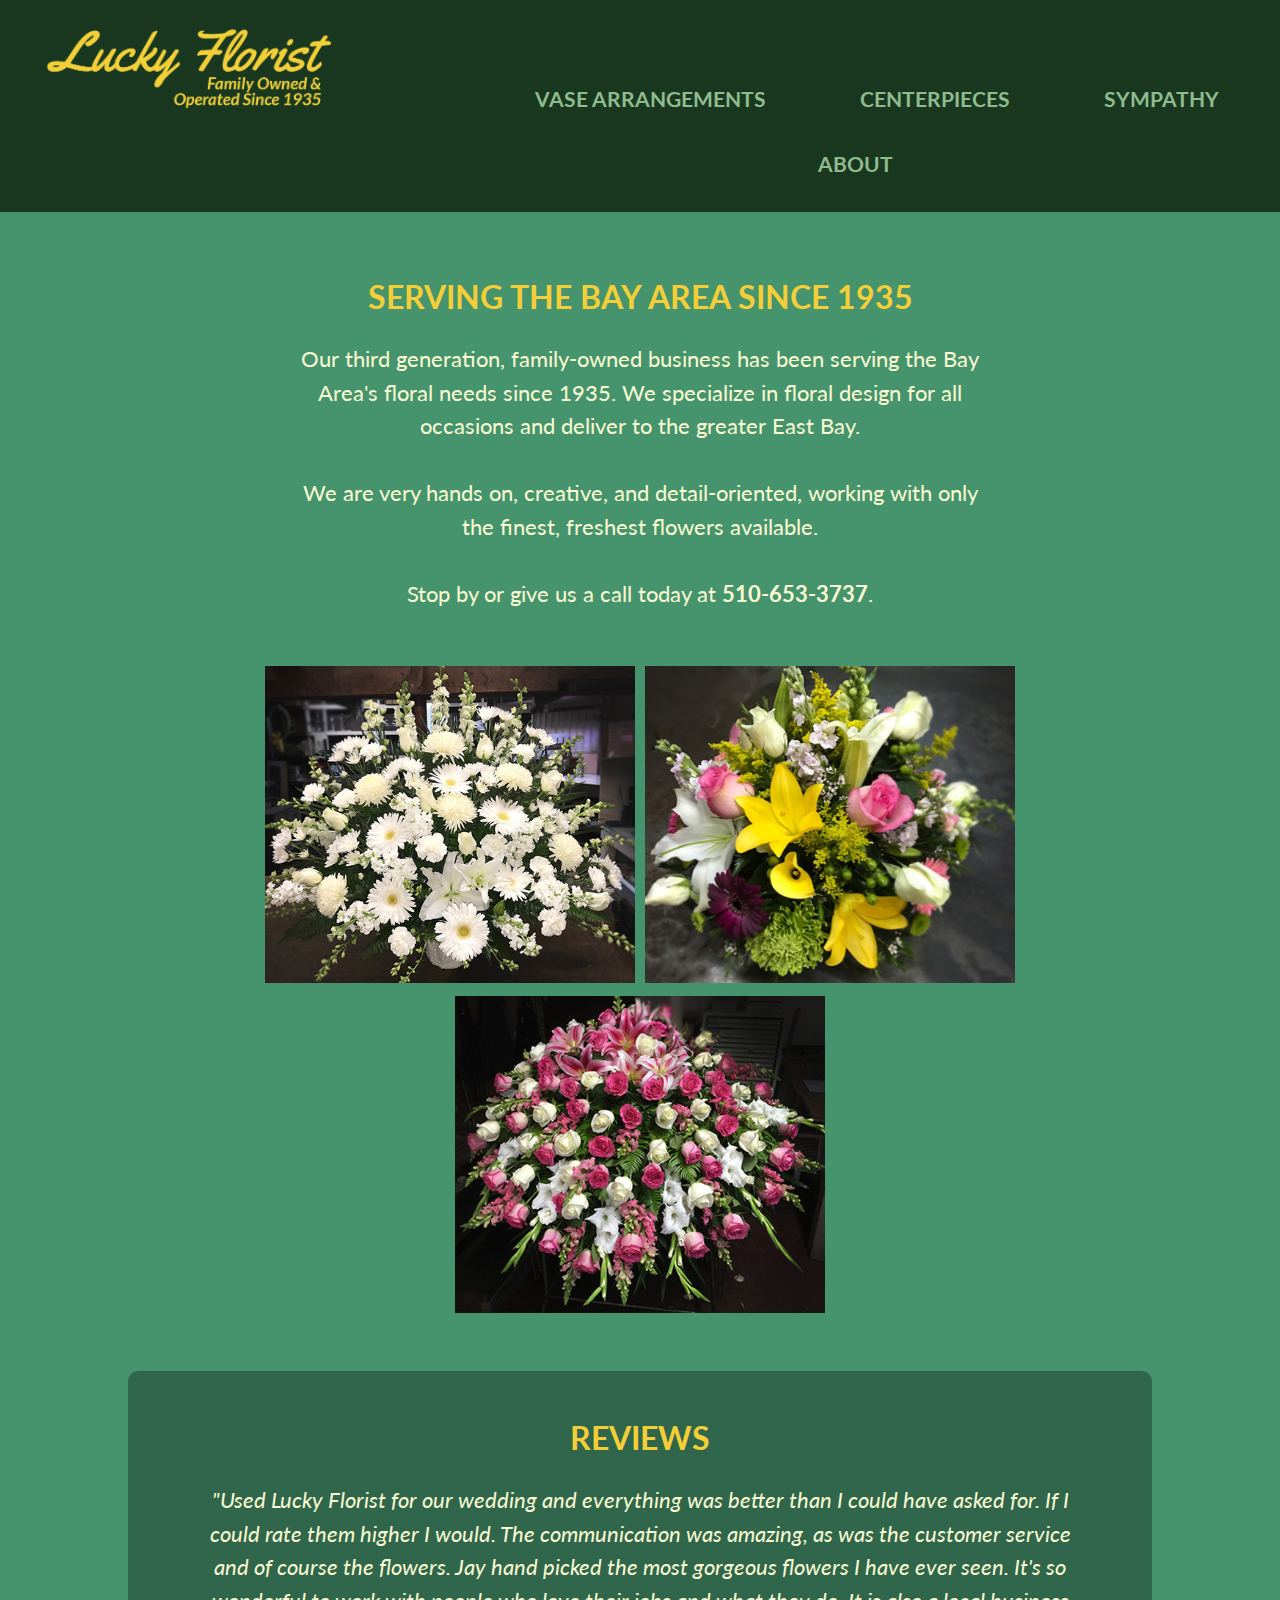
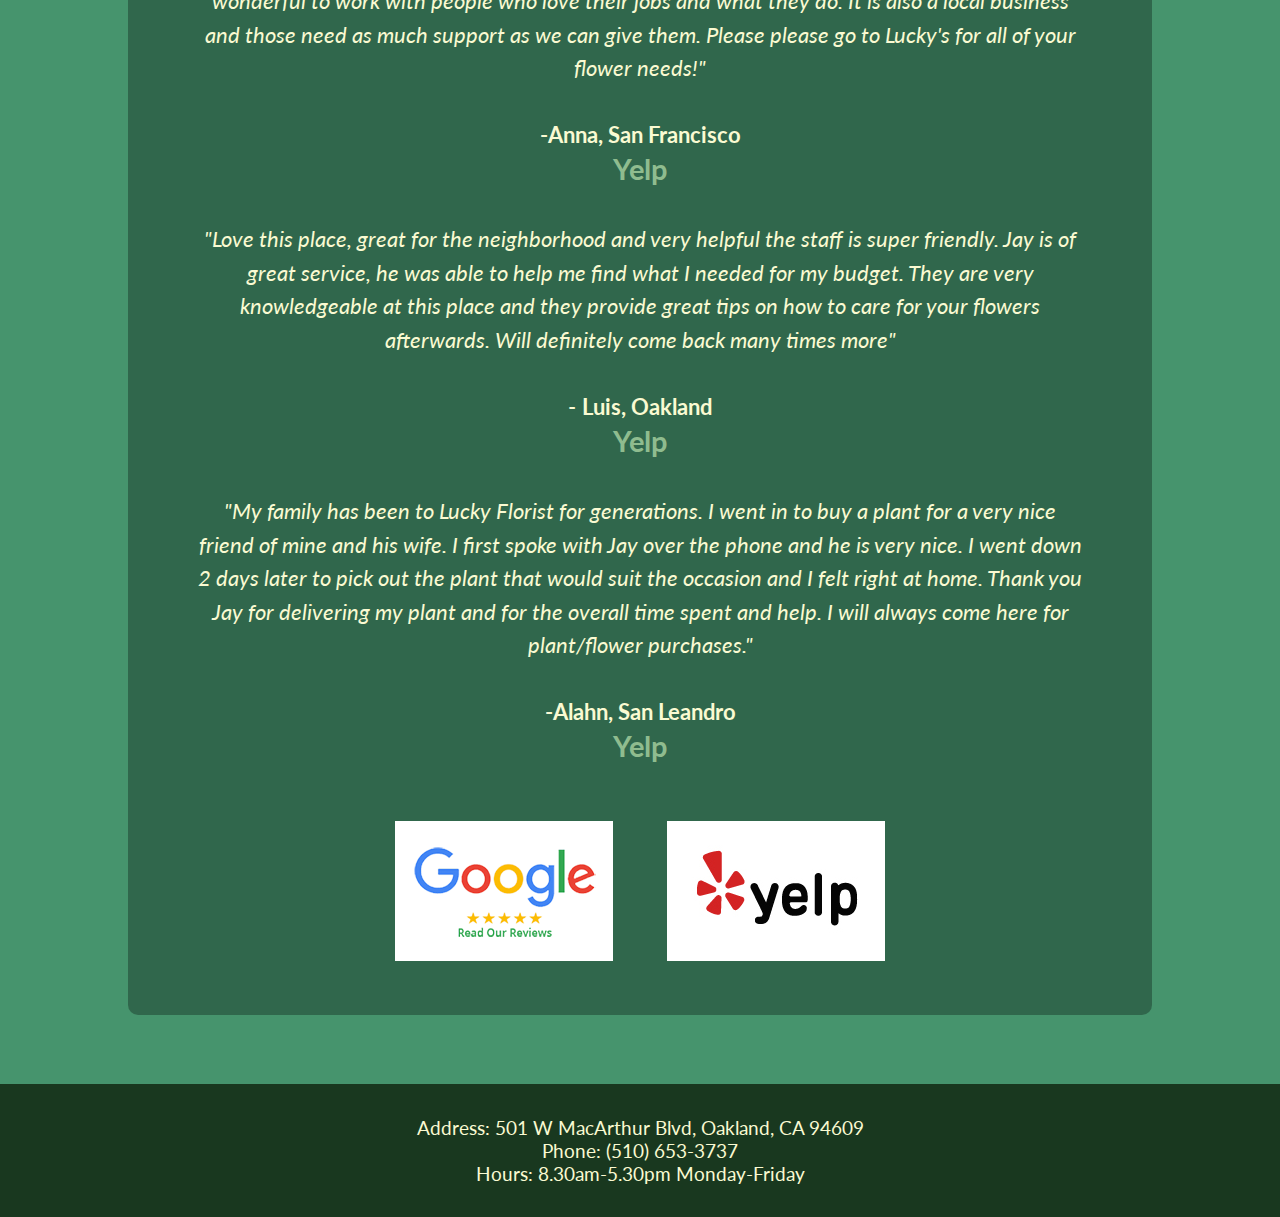
<file: Lucky_Florsit_Website_Test/index.html>
<!DOCTYPE html>

<html lang="en">
<head>
  <title>Lucky Florist Home</title>
    <meta charset="UTF-8">
    <meta name="viewport" content="width=device-width, initial-scale=1.0">
     <link href="./assets/styles.css" rel="stylesheet"/>
     <link href="https://fonts.googleapis.com/css?family=Yellowtail&display=swap" rel="stylesheet">
     <link href="https://fonts.googleapis.com/css?family=Lato:300,300i,400,400i,700,700i,900,900i&display=swap" rel="stylesheet">
     <script>
        function myFunction() {
        var x = document.getElementById("responsiveNav");
        if (x.className === "mainNav") {
            x.className += " responsive";
            console.log('turn menu on')
        } else {
            x.className = "mainNav";
            console.log('turn menu off')
        }
        var y = document.getElementByClassName("header");
        if (y.className === "header") {
        y.className += " responsive_header";
        }
        else {
        y.className = "header";
        }
        }
    </script>
</head>
<!-- <link href=insert font here>-->

<body>
   
    
<!--    Navigation Bar-->
    
    <div class="header">
        <div class="logo"><a href="index.html"><img class="logo_image" src="assets/images/logolarge.png"></a></div>
        <nav class="mainNav" id="responsiveNav">
        <ul>
           <li><a href="javascript:void(0);" style="font-size:8.5vw;" class="icon" onclick="myFunction()">&#9776;</a>
            </li>
            <li><a href="1_vase.html">Vase Arrangements</a>
            </li>
            <li><a href="2_centerpieces.html">Centerpieces</a>
            </li>
            <li><a href="3_sympathy.html">Sympathy</a>
            </li>
            <li><a href="about.html">About</a>
            </li>
            </ul>
        </nav>
    </div>
  
  <br><br>
  
<!--Content-->   
   <div id="viewport">
    
    <div class="serving_container"> 
       

        <h2>Serving the Bay Area since 1935</h2>

        <p class="home_text">Our third generation, family-owned business has been serving the Bay Area's floral needs since 1935. We specialize in floral design for all occasions and deliver to the greater&nbsp;East&nbsp;Bay. <br><br>We are very hands on, creative, and detail-oriented, working with only the finest,&nbsp;freshest&nbsp;flowers&nbsp;available. <br><br>Stop by or give us a call today at <b>510-653-3737</b>.
        </p>

    
    <div class="flex_container_home">
    
        <div class="flex_item_home"> 
       <img class="home_image" src="assets/images/home01.jpg">
        </div>
        <div class="flex_item_home"> 
       <img class="home_image" src="assets/images/home02.jpg">
        </div>
        <div class="flex_item_home"> 
       <img class="home_image" src="assets/images/home03.jpg">
        </div>
    </div>
    
    </div>
    

    <div class="reviews_container">
    <h2>Reviews</h2>
    
    <p class="reviews">
        <i>"Used Lucky Florist for our wedding and everything was better than I could have asked for. If I could rate them higher I would. The communication was amazing, as was the customer service and of course the flowers. Jay hand picked the most gorgeous flowers I have ever seen. It's so wonderful to work with people who love their jobs and what they do. It is also a local business and those need as much support as we can give them. Please please go to Lucky's for all of your flower needs!"</i><br><br> <b>-Anna, San Francisco</b><br>  <a class="yelp" href="https://www.yelp.com/biz/lucky-florists-oakland">Yelp</a>  
        <br><br>
        <i>"Love this place, great for the neighborhood and very helpful the staff is super friendly. Jay is of great service, he was able to help me find what I needed for my budget. They are very knowledgeable at this place and they provide great tips on how to care for your flowers afterwards. Will definitely come back many times more"<br><br></i> - <b>Luis, Oakland</b><br>  <a class="yelp" href="https://www.yelp.com/biz/lucky-florists-oakland">Yelp</a>   
        <br><br>
        <i>"My family has been to Lucky Florist for generations. I went in to buy a plant for a very nice friend of mine and his wife. I first spoke with Jay over the phone and he is very nice. I went down 2 days later to pick out the plant that would suit the occasion and I felt right at home. Thank you Jay for delivering my plant and for the overall time spent and help. I will always come here for plant/flower purchases."</i><br><br> <b>-Alahn, San Leandro</b><br> <a class="yelp" href="https://www.yelp.com/biz/lucky-florists-oakland">Yelp</a>  
    </p>
    
    <div class="flex_container_icons">
    <div class="flex_icons"><a href=https://www.google.com/search?q=google+reviews+lucky+florist&rlz=1C5CHFA_enUS863US863&oq=google+reviews+lucky+florist&aqs=chrome..69i57j69i64.4979j0j7&sourceid=chrome&ie=UTF-8#lrd=0x80857e077f201187:0xc8a9b7ec48f1035d,1,,,><img src="assets/images/icon_google.png"></a></div> 
    <div class="flex_icons"><a href=https://www.yelp.com/biz/lucky-florists-oakland><img src="assets/images/icon_yelp.jpg"></a></div> 
    </div>
    </div>
  
    </div>

    <br><br>  <br><br>
    <br><br>  <br><br>

<!--Footer-->
 
    <div class="footer">
    Address: 501 W MacArthur Blvd, Oakland, CA 94609 <br> Phone: (510) 653-3737<br>
    Hours: 8.30am-5.30pm Monday-Friday
    </div>

</body>
</html>
</file>
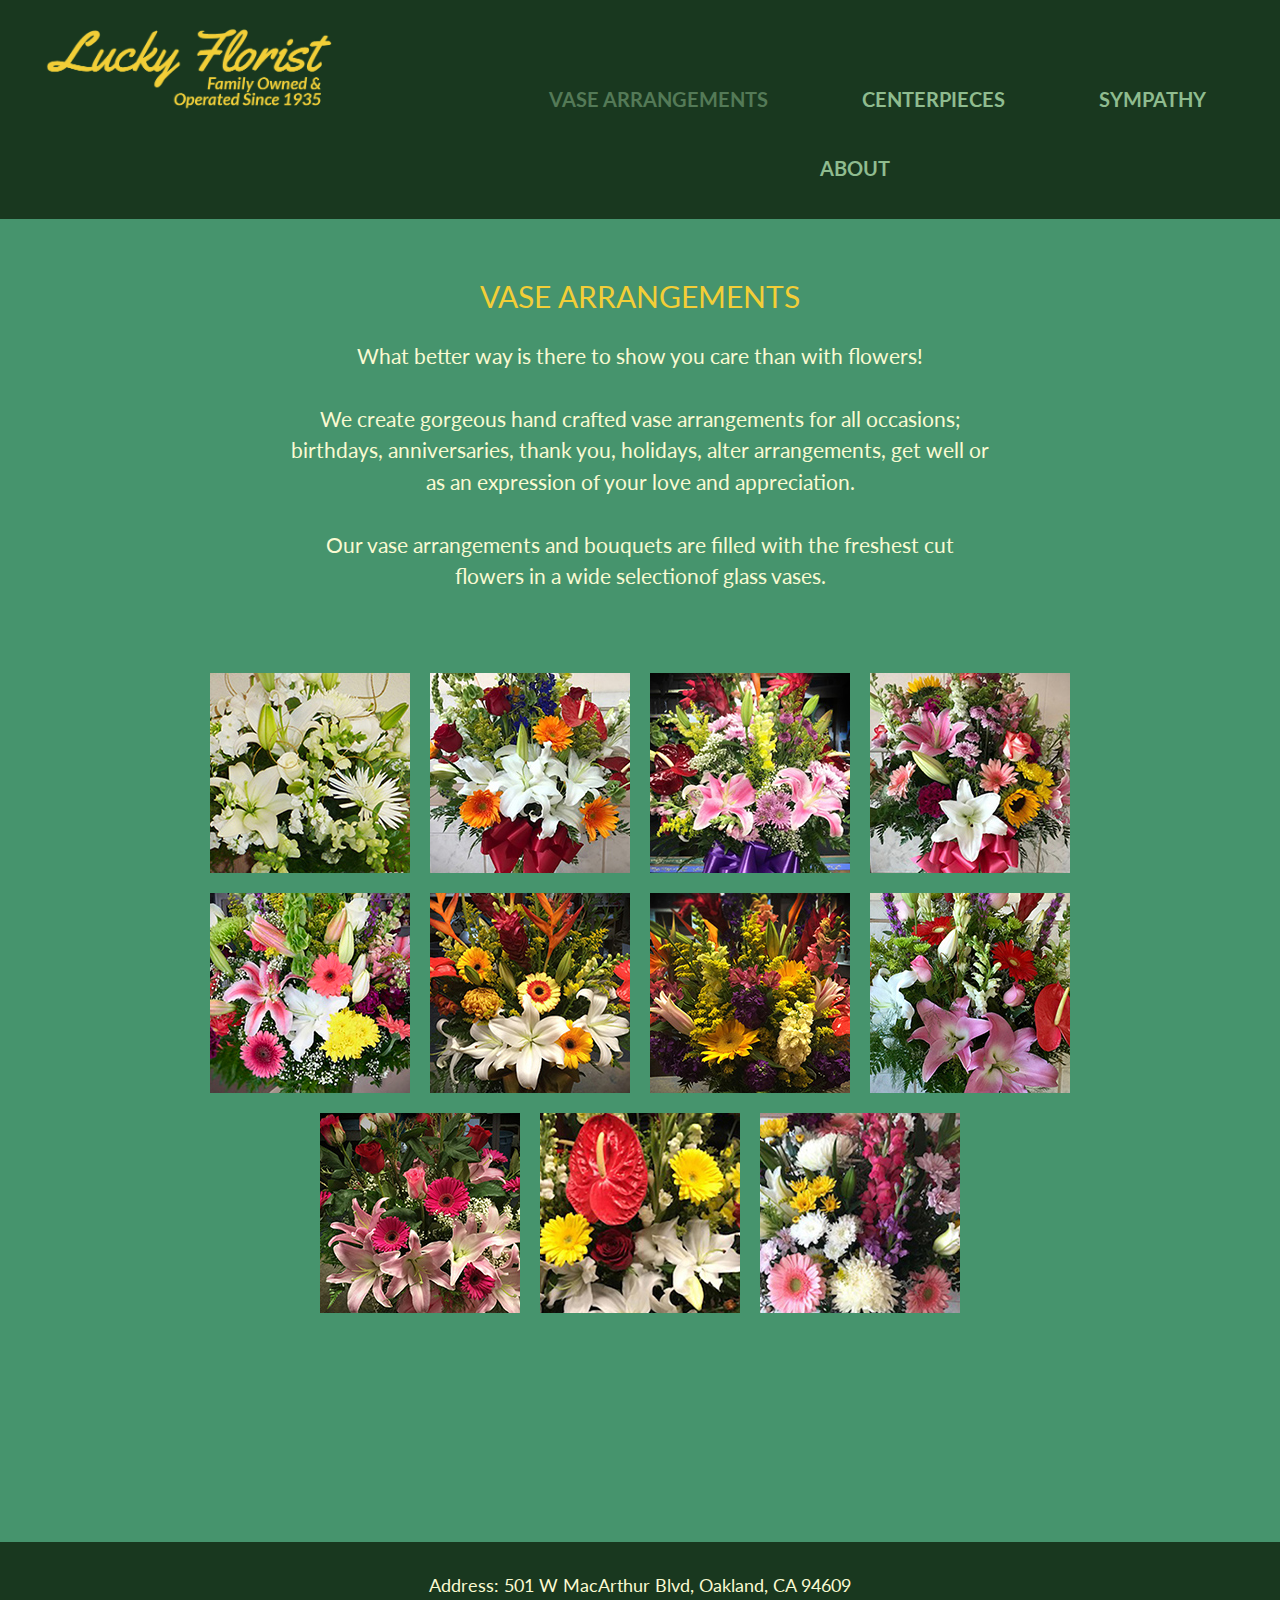
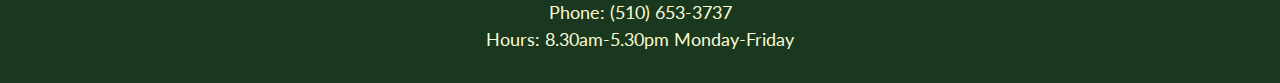
<file: Lucky_Florsit_Website_Test/1_vase.html>
<!DOCTYPE html>
<html lang="en">
<head>
    <title>Lucky Florist Vase Arrangements</title>
    <meta charset="UTF-8">
    <meta name="viewport" content="width=device-width, initial-scale=1.0">
    <link rel="stylesheet" href="./assets/w3.css">
     <link href="./assets/styles.css" rel="stylesheet"/>
       <link href="./assets/lightbox.min.css" rel="stylesheet"/>
     <link href="https://fonts.googleapis.com/css?family=Yellowtail&display=swap" rel="stylesheet">
     <link href="https://fonts.googleapis.com/css?family=Lato:300,300i,400,400i,700,700i,900,900i&display=swap" rel="stylesheet">
    <script>
        function myFunction() {
        var x = document.getElementById("responsiveNav");
        if (x.className === "mainNav") {
            x.className += " responsive";
            console.log('turn menu on')
        } else {
            x.className = "mainNav";
            console.log('turn menu off')
        }
        var y = document.getElementByClassName("header");
        if (y.className === "header") {
        y.className += " responsive_header";
        }
        else {
        y.className = "header";
        }
        }
    </script>
</head>
<!-- <link href=insert font here>-->

<body>
   
    
<!--    Navigation Bar-->
    
    <div class="header">
        <div class="logo"><a href="index.html"><img class="logo_image" src="assets/images/logolarge.png"></a></div>
        <nav class="mainNav" id="responsiveNav">
        <ul>
           <li><a href="javascript:void(0);" style="font-size:8.5vw;" class="icon" onclick="myFunction()">&#9776;</a>
            </li>
            <li><a class="active" href="1_vase.html">Vase Arrangements</a>
            </li>
            <li><a href="2_centerpieces.html">Centerpieces</a>
            </li>
            <li><a href="3_sympathy.html">Sympathy</a>
            </li>
            <li><a href="about.html">About</a>
            </li>
            </ul>
        </nav>
    </div>
  
  
  <br><br>
  
<!--Content-->
   
   <div id="viewport">
          
    <h2>Vase Arrangements</h2>
           
    <div class="gallery">
     <p> 
       What better way is there to show you care than with flowers! <br><br> We create gorgeous hand crafted vase arrangements for all occasions; birthdays, anniversaries, thank you, holidays, alter arrangements, get well or as an expression of your love and appreciation.  <br><br>Our vase arrangements and bouquets are filled with the freshest cut flowers in a wide selectionof&nbsp;glass&nbsp;vases. 
    </p>
       
    </div>
       
       
 <div class="media-images">
      <a class="media-item" href="./assets/images/vases/Vase01.jpg" data-lightbox="angusjulia" data-title="Vase Arrangement">
      <img src="./assets/images/vases/thumbnail/Vase01_thumb.jpg"/>
      </a>
       <a class="media-item" href="./assets/images/vases/Vase02.jpg" data-lightbox="angusjulia" data-title="Vase Arrangement">
      <img src="./assets/images/vases/thumbnail/Vase02_thumb.jpg"/>
      </a>
       <a class="media-item" href="./assets/images/vases/Vase03.jpg" data-lightbox="angusjulia" data-title="Vase Arrangement">
      <img src="./assets/images/vases/thumbnail/Vase03_thumb.jpg"/>
      </a>
       <a class="media-item" href="./assets/images/vases/Vase04.jpg" data-lightbox="angusjulia" data-title="Vase Arrangement">
      <img src="./assets/images/vases/thumbnail/Vase04_thumb.jpg"/>
      </a>
       <a class="media-item" href="./assets/images/vases/Vase05.jpg" data-lightbox="angusjulia" data-title="Vase Arrangement">
      <img src="./assets/images/vases/thumbnail/Vase05_thumb.jpg"/>
      </a>
       <a class="media-item" href="./assets/images/vases/Vase06.jpg" data-lightbox="angusjulia" data-title="Vase Arrangement">
      <img src="./assets/images/vases/thumbnail/Vase06_thumb.jpg"/>
      </a>
       <a class="media-item" href="./assets/images/vases/Vase07.jpg" data-lightbox="angusjulia" data-title="Vase Arrangement">
      <img src="./assets/images/vases/thumbnail/Vase07_thumb.jpg"/>
      </a>
       <a class="media-item" href="./assets/images/vases/Vase08.jpg" data-lightbox="angusjulia" data-title="Vase Arrangement">
      <img src="./assets/images/vases/thumbnail/Vase08_thumb.jpg"/>
      </a>
       <a class="media-item" href="./assets/images/vases/Vase09.jpg" data-lightbox="angusjulia" data-title="Vase Arrangement">
      <img src="./assets/images/vases/thumbnail/Vase09_thumb.jpg"/>
      </a>
       <a class="media-item" href="./assets/images/vases/Vase10.jpg" data-lightbox="angusjulia" data-title="Vase Arrangement">
      <img src="./assets/images/vases/thumbnail/Vase10_thumb.jpg"/>
      </a>
       <a class="media-item" href="./assets/images/vases/Vase11.jpg" data-lightbox="angusjulia" data-title="Vase Arrangement">
      <img src="./assets/images/vases/thumbnail/Vase11_thumb.jpg"/>
      </a>
    </div>
        
<!--
    <div class="flex_container_gallery">
     
   <div class="mySlides"> 
    <img class="myImage" src="assets/images/vases/Vase01.jpg">
    </div>
    
    <div class="mySlides"> 
    <img class="myImage" src="assets/images/vases/Vase02.jpg">
    </div>
    
    <div class="mySlides"> 
    <img class="myImage" src="assets/images/vases/Vase03.jpg">
    </div>
    
    <div class="mySlides"> 
    <img class="myImage" src="assets/images/vases/Vase04.jpg">
    </div>
    
    <div class="mySlides"> 
    <img class="myImage" src="assets/images/vases/Vase05.jpg">
    </div>
    
    <div class="mySlides"> 
    <img class="myImage" src="assets/images/vases/Vase06.jpg">
    </div>
    
    <div class="mySlides"> 
   <img class="myImage" src="assets/images/vases/Vase07.jpg">
    </div>
    
    <div class="mySlides"> 
    <img class="myImage" src="assets/images/vases/Vase08.jpg">
    </div>
    
    <div class="mySlides"> 
    <img class="myImage" src="assets/images/vases/Vase09.jpg">
    </div>
    
    <div class="mySlides"> 
    <img class="myImage" src="assets/images/vases/Vase10.jpg">
    </div>
    
    <div class="mySlides"> 
    <img class="myImage" src="assets/images/vases/Vase11.jpg">
    </div>
    
    <button class="w3-display-left arrowbutton" onclick="plusDivs(-1)">&#10094;</button>
    <button class="w3-display-right arrowbutton" onclick="plusDivs(1)">&#10095;</button>
        
    </div>
     
-->
    </div>
      
  
  <br><br>  <br><br>  <br><br>  <br><br>
  <br><br>  <br><br>  <br><br>  <br><br>

<!--Footer-->
   
    <div class="footer">
    Address: 501 W MacArthur Blvd, Oakland, CA 94609 <br> Phone: (510) 653-3737<br>
    Hours: 8.30am-5.30pm Monday-Friday
    </div>
    
    
<!--
    <script>
        
        var slideIndex = 0;
        
        showDivs(slideIndex);

        function plusDivs(n) {
            slideIndex = slideIndex + n;
            showDivs(slideIndex);
        }

        function showDivs(theIndex) {
            var x = document.getElementsByClassName("mySlides");
            
            var highestIndex = x.length - 1;
            
            if (theIndex > highestIndex){slideIndex=0;}
            if (theIndex < 0){slideIndex=highestIndex;}

            for (i = 0; i < x.length; i++) {
                x[i].style.display = "none";
            }
            if (window.screen.width <= 600) {
                x[slideIndex].style.display = "block";
            } else {
                x[slideIndex].style.display = "inline-block";
                x[slideIndex + 1].style.display = "inline-block";
                x[slideIndex + 2].style.display = "inline-block";
            }

        }


        //1. We start by declaring what image should display first. 
        //2. Next we will call a function to show the next image that is triggered by an event declared above. 
        //3. Now we need to tell the computer to hide all images except the one we want to see. 

    </script>
-->

<script src="https://code.jquery.com/jquery-3.4.1.min.js" integrity="sha256-CSXorXvZcTkaix6Yvo6HppcZGetbYMGWSFlBw8HfCJo=" crossorigin="anonymous"></script>
  <script src="./assets/javascripts/lightbox.min.js"></script>

</body>
</html>
</file>
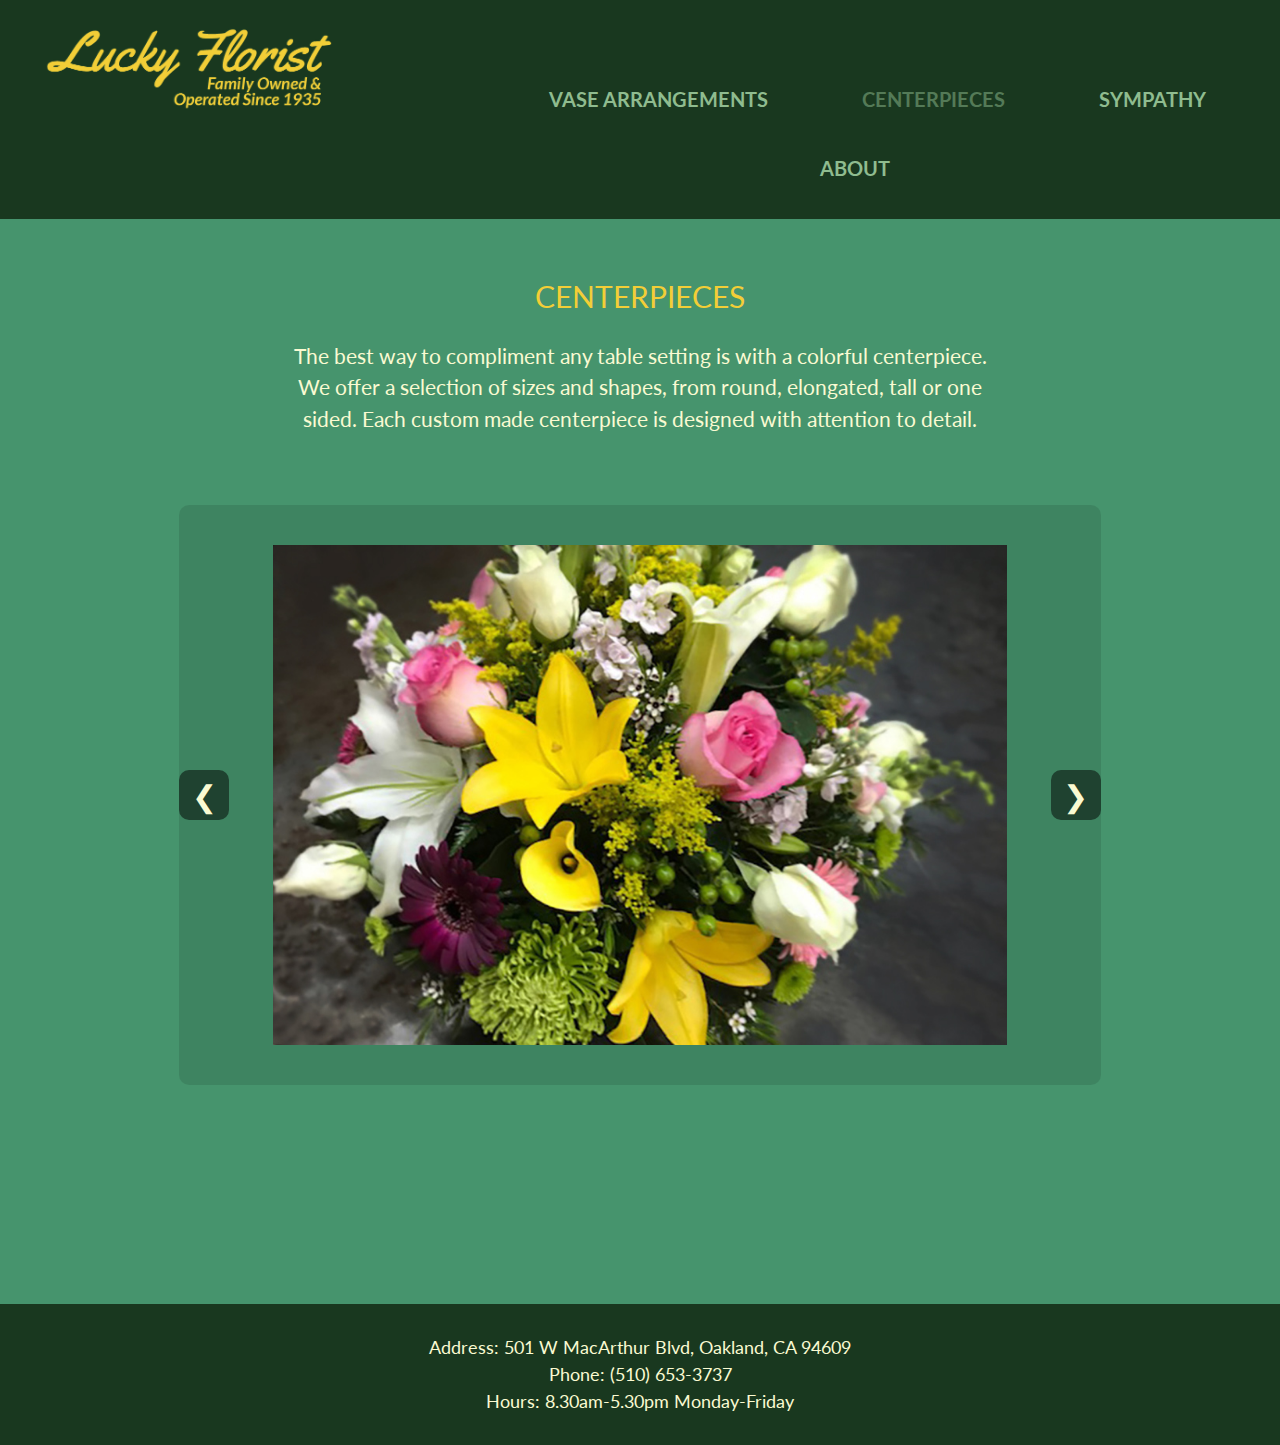
<file: Lucky_Florsit_Website_Test/2_centerpieces.html>
<!DOCTYPE html>
<html lang="en">
<head>
    <title>Lucky Florist Centerpieces</title>
    <meta charset="UTF-8">
    <meta name="viewport" content="width=device-width, initial-scale=1.0">
     <link rel="stylesheet" href="https://www.w3schools.com/w3css/4/w3.css">
     <link href="./assets/styles.css" rel="stylesheet"/>
     <link href="https://fonts.googleapis.com/css?family=Yellowtail&display=swap" rel="stylesheet">
     <link href="https://fonts.googleapis.com/css?family=Lato:300,300i,400,400i,700,700i,900,900i&display=swap" rel="stylesheet">

    <script>
        function myFunction() {
        var x = document.getElementById("responsiveNav");
        if (x.className === "mainNav") {
            x.className += " responsive";
            console.log('turn menu on')
        } else {
            x.className = "mainNav";
            console.log('turn menu off')
        }
        var y = document.getElementByClassName("header");
        if (y.className === "header") {
        y.className += " responsive_header";
        }
        else {
        y.className = "header";
        }
        }
    </script>
</head>
<!-- <link href=insert font here>-->

<body>
   
    
<!--    Navigation Bar-->
    
    <div class="header">
        <div class="logo"><a href="index.html"><img class="logo_image" src="assets/images/logolarge.png"></a></div>
        <nav class="mainNav" id="responsiveNav">
        <ul>
           <li><a href="javascript:void(0);" style="font-size:8.5vw;" class="icon" onclick="myFunction()">&#9776;</a>
            </li>
            <li><a href="1_vase.html">Vase Arrangements</a>
            </li>
            <li><a class="active" href="2_centerpieces.html">Centerpieces</a>
            </li>
            <li><a href="3_sympathy.html">Sympathy</a>
            </li>
            <li><a href="about.html">About</a>
            </li>
            </ul>
        </nav>
    </div>
  
  
  <br><br>
  
<!--Content-->
   
   <div id="viewport">
          
    <h2>Centerpieces</h2>
           
    <div class="gallery">
     <p> 
       The best way to compliment any table setting is with a colorful centerpiece.  We offer a selection of sizes and shapes, from round, elongated, tall or one sided.  Each custom made centerpiece is designed&nbsp;with&nbsp;attention&nbsp;to&nbsp;detail. 
    </p>
       
    </div>
        
    <div class="flex_container_gallery">
    
    <div class="mySlides"> 
   <img class="myImage" src="assets/images/centerpieces/Center01.jpg">
    </div>
    
    <div class="mySlides"> 
    <img class="myImage" src="assets/images/centerpieces/Center02.jpg">
    </div>
    
    <div class="mySlides"> 
    <img  class="myImage" src="assets/images/centerpieces/Center03.jpg">
    </div>
    
    <div class="mySlides"> 
    <img class="myImage" src="assets/images/centerpieces/Center04.jpg">
    </div>
    
    <div class="mySlides"> 
    <img class="myImage" src="assets/images/centerpieces/Center05.jpg">
    </div>
    
     <div class="mySlides"> 
    <img class="myImage" src="assets/images/centerpieces/Center06.jpg">
    </div>
    
     <div class="mySlides"> 
    <img class="myImage" src="assets/images/centerpieces/Center07.jpg">
    </div>
    
    <div class="mySlides"> 
    <img class="myImage" src="assets/images/centerpieces/Center08.jpg">
    </div>
    
    <div class="mySlides"> 
    <img class="myImage" src="assets/images/centerpieces/Center09.jpg">
    </div>
    
    <div class="mySlides"> 
    <img class="myImage" src="assets/images/centerpieces/Center10.jpg">
    </div>
    
    <div class="mySlides"> 
    <img class="myImage" src="assets/images/centerpieces/Center11.jpg">
    </div>
    
    <div class="mySlides"> 
    <img class="myImage" src="assets/images/centerpieces/Center12.jpg">
    </div>
    
    <div class="mySlides"> 
    <img class="myImage" src="assets/images/centerpieces/Center13.jpg">
    </div>
    
    <button class="w3-display-left arrowbutton" onclick="plusDivs(-1)">&#10094;</button>
    <button class="w3-display-right arrowbutton" onclick="plusDivs(1)">&#10095;</button>
    
    </div>
     
    </div>
      
  
  <br><br>  <br><br>  <br><br>  <br><br>
  <br><br>  <br><br>  <br><br>  <br><br>

<!--Footer-->
   
    <div class="footer">
    Address: 501 W MacArthur Blvd, Oakland, CA 94609 <br> Phone: (510) 653-3737<br>
    Hours: 8.30am-5.30pm Monday-Friday
    </div>
    
      
    <script>
        
        var slideIndex = 0;
        
        showDivs(slideIndex);

        function plusDivs(n) {
            slideIndex = slideIndex + n;
            showDivs(slideIndex);
        }

        function showDivs(theIndex) {
            var x = document.getElementsByClassName("mySlides");
            
            var highestIndex = x.length - 1;
            
            if (theIndex > highestIndex){slideIndex=0;}
            if (theIndex < 0){slideIndex=highestIndex;}

            for (i = 0; i < x.length; i++) {
                x[i].style.display = "none";
            }
            if (window.screen.width <= 600) {
                x[slideIndex].style.display = "block";
            } else {
                x[slideIndex].style.display = "block";
            }

        }


        //1. We start by declaring what image should display first. 
        //2. Next we will call a function to show the next image that is triggered by an event declared above. 
        //3. Now we need to tell the computer to hide all images except the one we want to see. 

    </script>
</body>
</html>
</file>
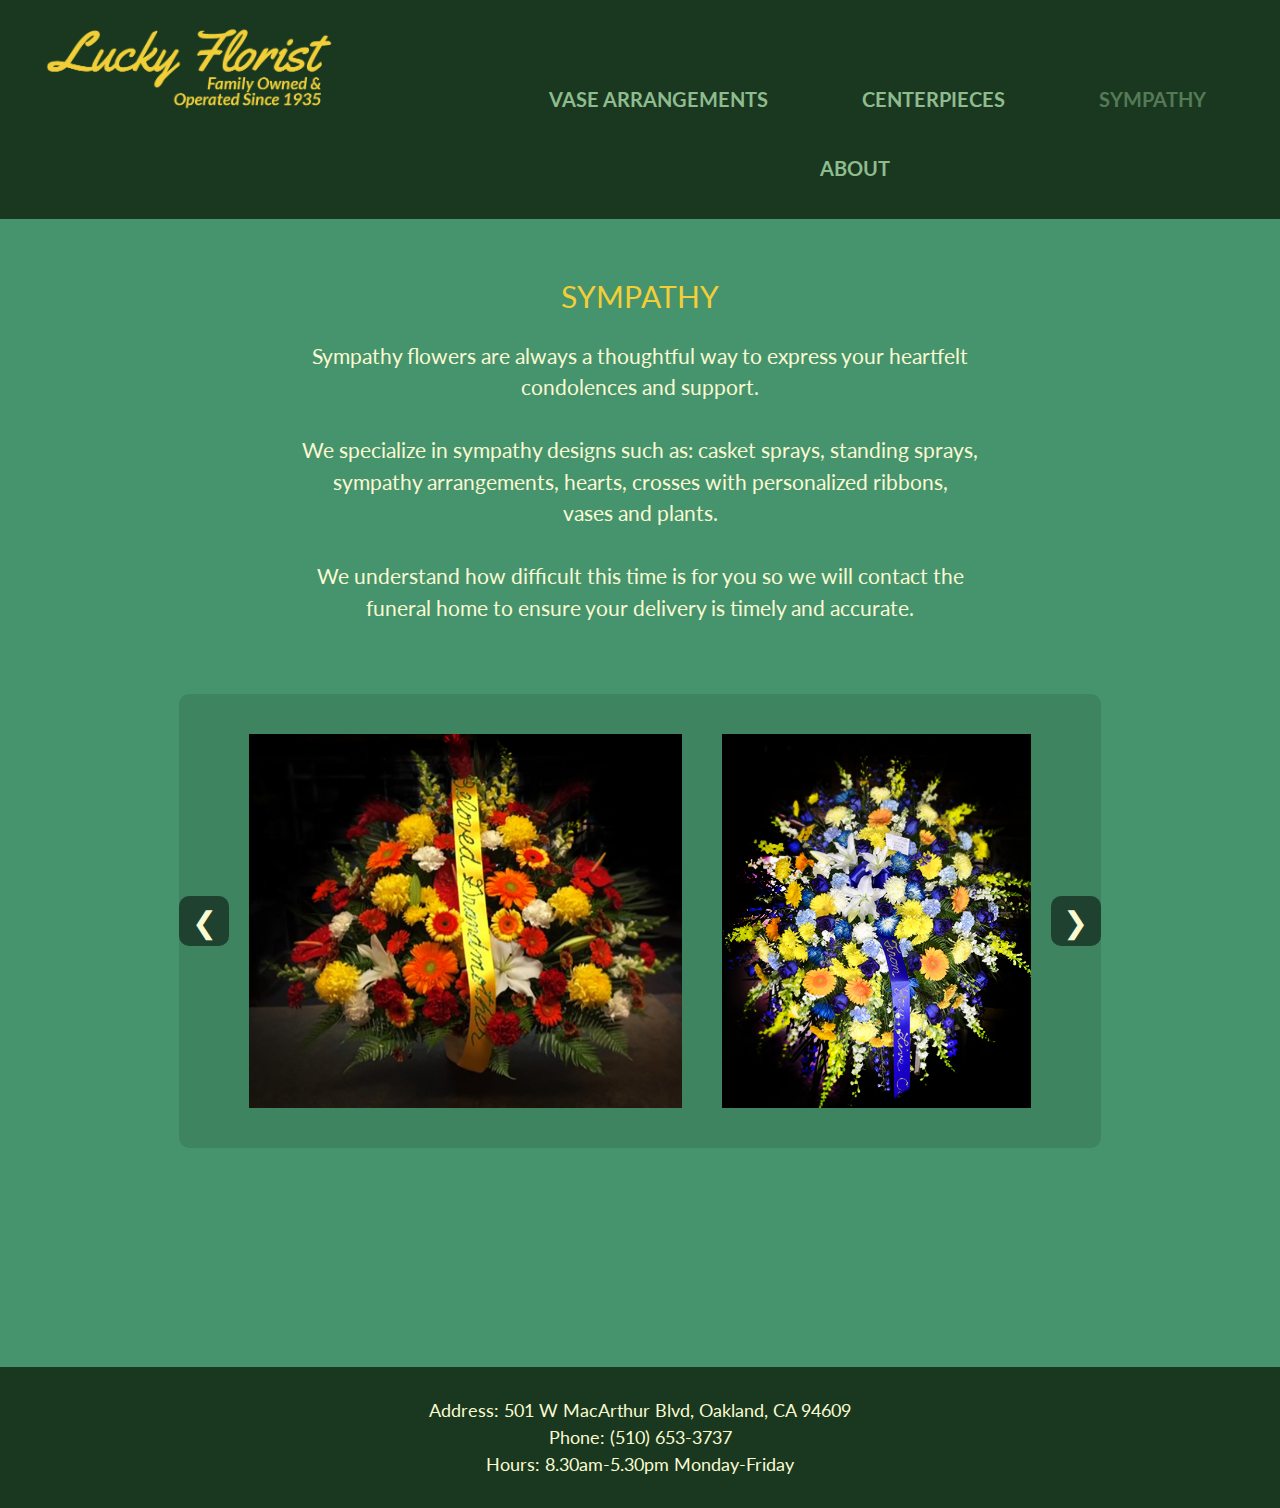
<file: Lucky_Florsit_Website_Test/3_sympathy.html>
<!DOCTYPE html>
<html lang="en">
<head>
    <title>Lucky Florist Sympathy</title>
      <meta charset="UTF-8">
    <meta name="viewport" content="width=device-width, initial-scale=1.0">
     <link rel="stylesheet" href="https://www.w3schools.com/w3css/4/w3.css">
     <link href="./assets/styles.css" rel="stylesheet"/>
     <link href="https://fonts.googleapis.com/css?family=Yellowtail&display=swap" rel="stylesheet">
     <link href="https://fonts.googleapis.com/css?family=Lato:300,300i,400,400i,700,700i,900,900i&display=swap" rel="stylesheet">

     <script>
        function myFunction() {
        var x = document.getElementById("responsiveNav");
        if (x.className === "mainNav") {
            x.className += " responsive";
            console.log('turn menu on')
        } else {
            x.className = "mainNav";
            console.log('turn menu off')
        }
        var y = document.getElementByClassName("header");
        if (y.className === "header") {
        y.className += " responsive_header";
        }
        else {
        y.className = "header";
        }
        }
    </script>
</head>
<!-- <link href=insert font here>-->

<body>
   
    
<!--    Navigation Bar-->
    
    <div class="header">
        <div class="logo"><a href="index.html"><img class="logo_image" src="assets/images/logolarge.png"></a></div>
        <nav class="mainNav" id="responsiveNav">
        <ul>
           <li><a href="javascript:void(0);" style="font-size:8.5vw;" class="icon" onclick="myFunction()">&#9776;</a>
            </li>
            <li><a href="1_vase.html">Vase Arrangements</a>
            </li>
            <li><a href="2_centerpieces.html">Centerpieces</a>
            </li>
            <li><a class="active" href="3_sympathy.html">Sympathy</a>
            </li>
            <li><a href="about.html">About</a>
            </li>
            </ul>
        </nav>
    </div>
  
  
  <br><br>
  
<!--Content-->
   
   <div id="viewport">
          
    <h2>Sympathy</h2>
           
    <div class="gallery">
     <p> 
       Sympathy flowers are always a thoughtful way to express your heartfelt condolences&nbsp;and&nbsp;support. <br><br> We specialize in sympathy designs such as:  casket sprays, standing sprays, sympathy arrangements, hearts, crosses with personalized ribbons, vases&nbsp;and&nbsp;plants. <br><br> We understand how difficult this time is for you so we will contact the funeral home to ensure your delivery&nbsp;is&nbsp;timely&nbsp;and&nbsp;accurate.
    </p>
       
    </div>
       
    <div class="flex_container_gallery">
    
    <div class="mySlides"> 
   <img class="myImage" src="assets/images/sym/Sympathy01.jpg">
    </div>
    
    <div class="mySlides"> 
    <img class="myImage" src="assets/images/sym/Sympathy02.jpg">
    </div>
    
    <div class="mySlides"> 
    <img class="myImage" src="assets/images/sym/Sympathy03.jpg">
    </div>
    
    <div class="mySlides"> 
    <img class="myImage" src="assets/images/sym/Sympathy04.jpg">
    </div>
    
    <div class="mySlides"> 
    <img class="myImage" src="assets/images/sym/Sympathy05.png">
    </div>
    
    <div class="mySlides"> 
   <img class="myImage" src="assets/images/sym/Sympathy06.jpg">
    </div>
    
    <div class="mySlides"> 
    <img class="myImage" src="assets/images/sym/Sympathy07.jpg">
    </div>
    
    <div class="mySlides"> 
    <img class="myImage" src="assets/images/sym/Sympathy08.jpg">
    </div>
    
    <div class="mySlides"> 
    <img class="myImage" src="assets/images/sym/Sympathy09.jpg">
    </div>
    
    <div class="mySlides"> 
   <img class="myImage" src="assets/images/sym/Standing/StandingSpray01.jpg">
    </div>
    
    <div class="mySlides"> 
    <img class="myImage" src="assets/images/sym/Standing/StandingSpray02.jpg">
    </div>
    
    <div class="mySlides"> 
    <img class="myImage" src="assets/images/sym/Standing/StandingSpray03.jpg">
    </div>
    
    <div class="mySlides"> 
    <img class="myImage" src="assets/images/sym/Standing/StandingSpray04.jpg">
    </div>
    
    
    <div class="mySlides"> 
   <img class="myImage" src="assets/images/sym/Standing/StandingSpray06.jpg">
    </div>
    
    <div class="mySlides"> 
    <img class="myImage" src="assets/images/sym/Standing/StandingSpray08.jpg">
    </div>
    
    <div class="mySlides"> 
   <img class="myImage" src="assets/images/sym/Casket/SympathyCasket01.png">
    </div>
    
    <div class="mySlides"> 
    <img class="myImage" src="assets/images/sym/Casket/SympathyCasket03.jpg">
    </div>
    
    <div class="mySlides"> 
    <img class="myImage" src="assets/images/sym/Casket/SympathyCasket04.jpg">
    </div>
    
    
    <button class="w3-display-left arrowbutton" onclick="plusDivs(-1)">&#10094;</button>
    <button class="w3-display-right arrowbutton" onclick="plusDivs(1)">&#10095;</button>

    </div>
     
    </div>
    
      
  
  <br><br>  <br><br>  <br><br>  <br><br>
  <br><br>  <br><br>  <br><br>  <br><br>

<!--Footer-->
   
    <div class="footer">
    Address: 501 W MacArthur Blvd, Oakland, CA 94609 <br> Phone: (510) 653-3737<br>
    Hours: 8.30am-5.30pm Monday-Friday
    </div>
    
    
    <script>
                
        var slideIndex = 0;
        
        showDivs(slideIndex);

        function plusDivs(n) {
            slideIndex = slideIndex + n;
            showDivs(slideIndex);
        }

        function showDivs(theIndex) {
            var x = document.getElementsByClassName("mySlides");
            
            var highestIndex = x.length - 1;
            
            if (theIndex > highestIndex){slideIndex=0;}
            if (theIndex < 0){slideIndex=highestIndex;}

            for (i = 0; i < x.length; i++) {
                x[i].style.display = "none";
            }
            if (window.screen.width <= 600) {
                x[slideIndex].style.display = "block";
            } else {
                x[slideIndex].style.display = "inline-block";
                x[slideIndex + 1].style.display = "inline-block";
            }
        }


        //1. We start by declaring what image should display first. 
        //2. Next we will call a function to show the next image that is triggered by an event declared above. 
        //3. Now we need to tell the computer to hide all images except the one we want to see. 

</script>
    

</body>
</html>
</file>
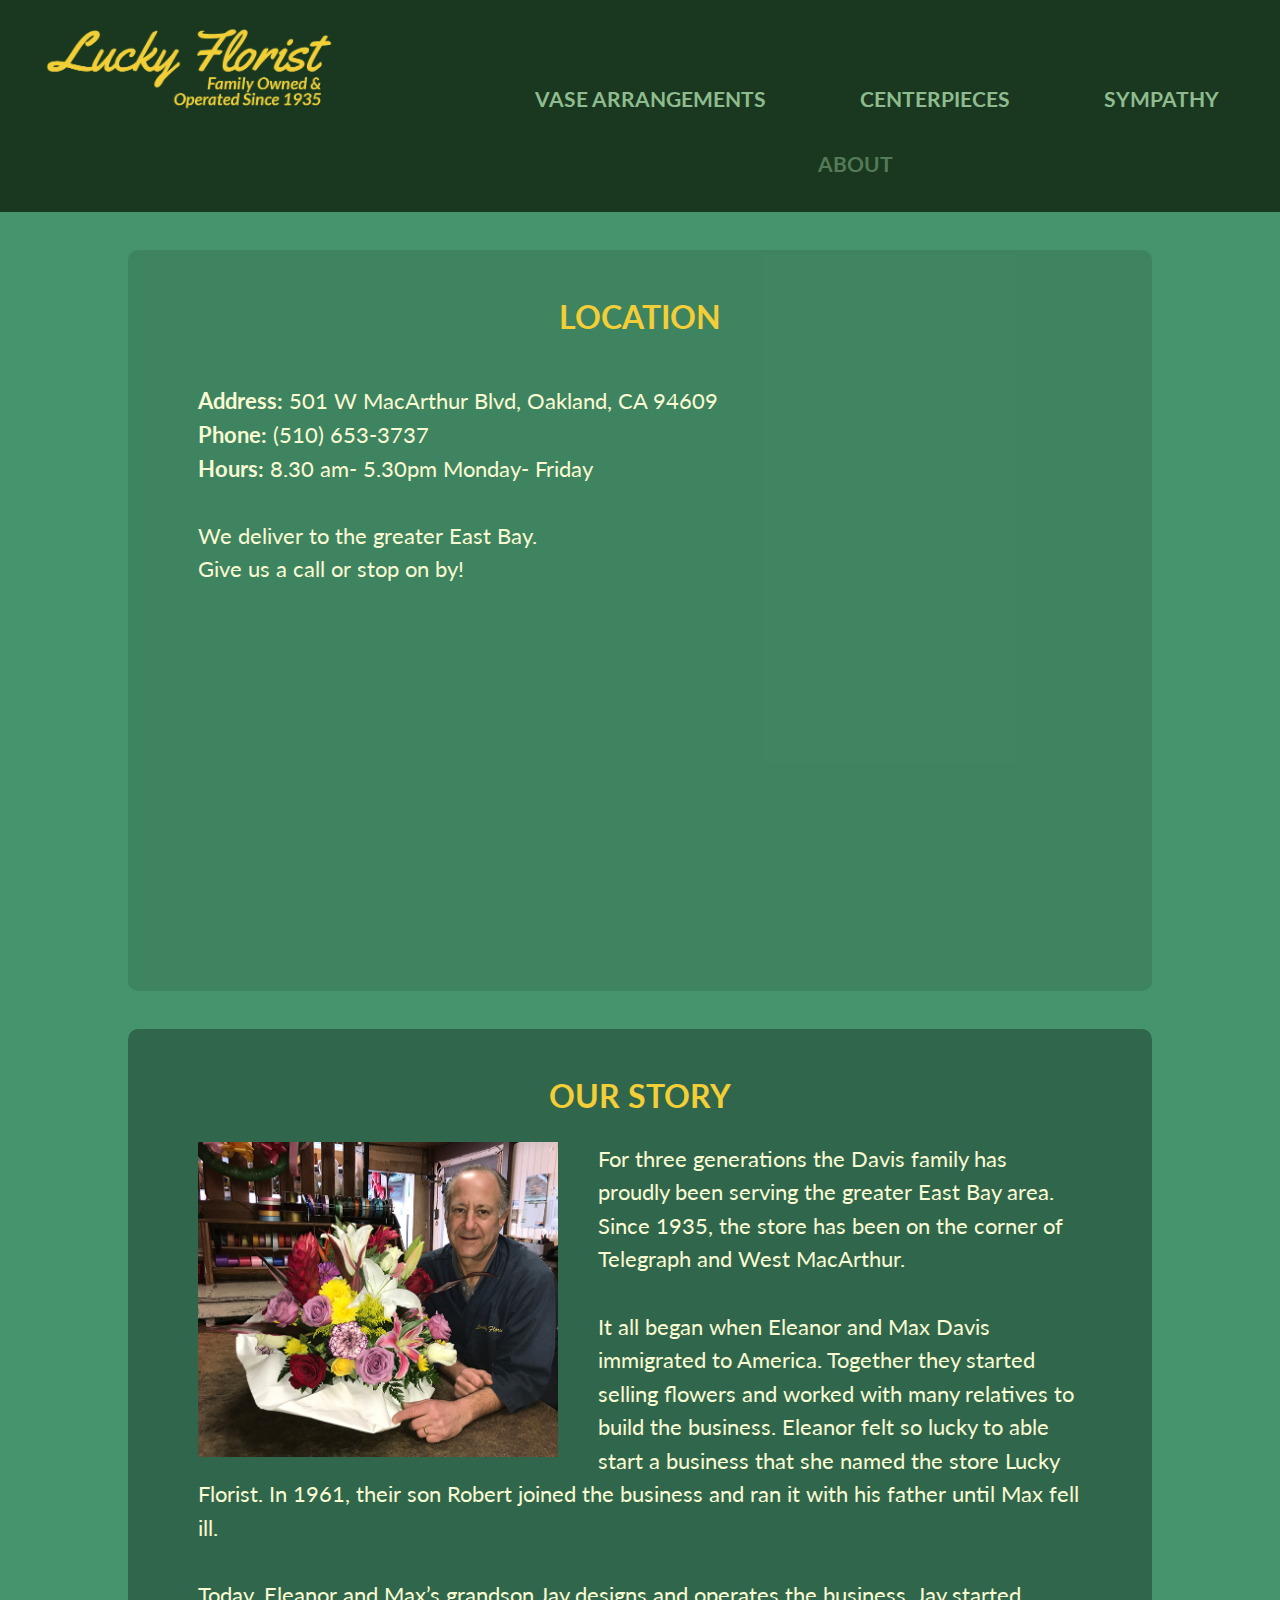
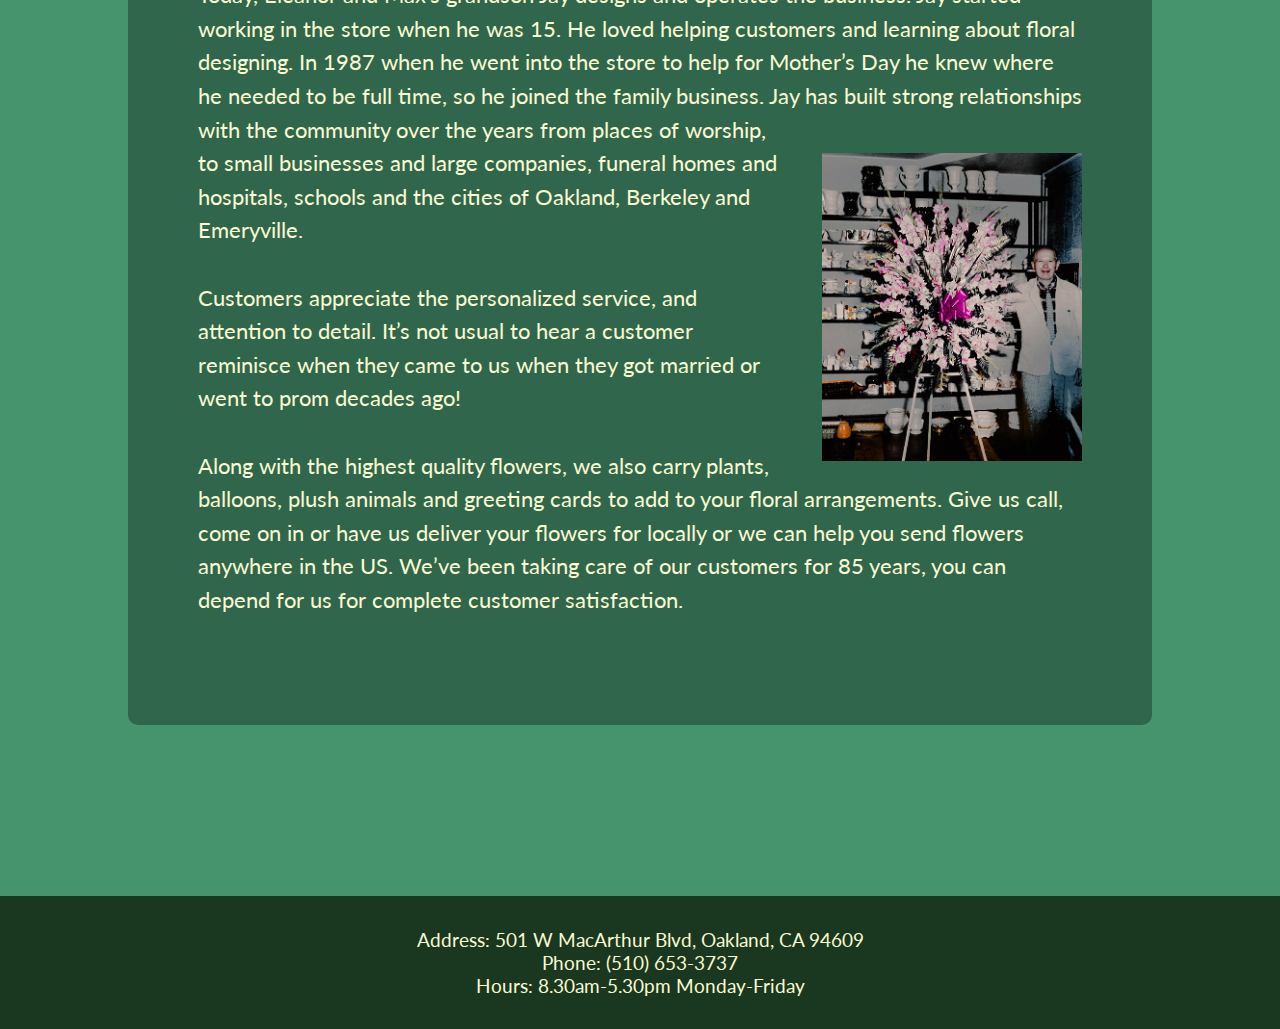
<file: Lucky_Florsit_Website_Test/about.html>
<!DOCTYPE html>
<html lang="en">
<head>
    <title>Lucky Florist About</title>
    <meta charset="UTF-8">
    <meta name="viewport" content="width=device-width, initial-scale=1.0">
     <link href="./assets/styles.css" rel="stylesheet"/>
     <link href="https://fonts.googleapis.com/css?family=Yellowtail&display=swap" rel="stylesheet">
     <link href="https://fonts.googleapis.com/css?family=Lato:300,300i,400,400i,700,700i,900,900i&display=swap" rel="stylesheet">
     <script>
        function myFunction() {
        var x = document.getElementById("responsiveNav");
        if (x.className === "mainNav") {
            x.className += " responsive";
            console.log('turn menu on')
        } else {
            x.className = "mainNav";
            console.log('turn menu off')
        }
        var y = document.getElementByClassName("header");
        if (y.className === "header") {
        y.className += " responsive_header";
        }
        else {
        y.className = "header";
        }
        }
    </script>
</head>
<!-- <link href=insert font here>-->

<body>
   
    
<!--    Navigation Bar-->
    
    <div class="header">
        <div class="logo"><a href="index.html"><img class="logo_image" src="assets/images/logolarge.png"></a></div>
        <nav class="mainNav" id="responsiveNav">
        <ul>
           <li><a href="javascript:void(0);" style="font-size:8.5vw;" class="icon" onclick="myFunction()">&#9776;</a>
            </li>
            <li><a href="1_vase.html">Vase Arrangements</a>
            </li>
            <li><a href="2_centerpieces.html">Centerpieces</a>
            </li>
            <li><a href="3_sympathy.html">Sympathy</a>
            </li>
            <li><a class="active" href="about.html">About</a>
            </li>
            </ul>
        </nav>
    </div>
  
  
  <br><br>
  
<!--Content-->
   
   <div id="viewport">
    
    <div class="about_container">
    
    <h2>Location</h2>
    
    <div class="location_container">
    <div class="location_item">
        <p class="address2"><b>Address:</b> 501 W MacArthur Blvd, Oakland, CA 94609 <br> <b>Phone:</b> (510) 653-3737<br>
        <b>Hours:</b> 8.30 am- 5.30pm Monday- Friday<br><br>
        We deliver to the greater East Bay. <br>Give us a call or stop on by!</p>
    </div>
        
    <div class="location_item"> 
        <iframe width="450" height="250" id="gmap_canvas" src="https://maps.google.com/maps?q=lucky%20florist&t=&z=13&ie=UTF8&iwloc=&output=embed" frameborder="0" scrolling="no" marginheight="0" marginwidth="0"></iframe></div>
                
    </div>
    </div>

    <br><br>
    
    <div class="story_container">
    
    <h2>Our Story</h2>
    <p class="about_text"> 
    <img class="about_image" src="assets/images/about01.jpg" width="400px">
     For three generations the Davis family has proudly been serving the greater East Bay area.  Since 1935, the store has been on the corner of Telegraph and West MacArthur. <br><br>It all began when Eleanor and Max Davis immigrated to America.  Together they started selling flowers and worked with many relatives to build the business.  Eleanor felt so lucky to able start a business that she named the store Lucky Florist.  In 1961, their son Robert joined the business and ran it with his father until Max fell ill. <br><br>Today, Eleanor and Max’s grandson Jay designs and operates the business.  Jay started working in the store when he was 15.  He loved helping customers and learning about floral designing. In 1987 when he went into the store to help for Mother’s Day he knew where he needed to be full time, so he joined the family business.  Jay has built strong relationships with the community over the years from places of worship, <img class="about_image2" src="assets/images/about02.jpg" width="300px">    to small businesses and large companies, funeral homes and hospitals, schools and the cities of Oakland, Berkeley and Emeryville. <br><br>Customers appreciate the personalized service, and attention to detail. It’s not usual to hear a customer reminisce when they came to us when they got married or went to prom decades ago!  <br><br> Along with the highest quality flowers, we also carry plants, balloons, plush animals and greeting cards to add to your floral arrangements.  Give us call, come on in or have us deliver your flowers for locally or we can help you send flowers anywhere in the US.  We’ve been taking care of our customers for 85 years, you can depend for us for complete customer satisfaction.
    </p>
      
      
  <br><br>
       
    </div>
    </div>
    

  <br><br>  <br><br>  <br><br>  <br><br>
  <br><br>  <br><br>  <br><br>  <br><br>

<!--Footer-->
   
    <div class="footer">
    Address: 501 W MacArthur Blvd, Oakland, CA 94609 <br> Phone: (510) 653-3737<br>
    Hours: 8.30am-5.30pm Monday-Friday
    </div>
    

</body>
</html>
</file>
<file: Lucky_Florsit_Website_Test/assets/styles.css>
* {
    box-sizing: border-box;
}

body {
    background-color: #46946d;
    font-family: 'Lato', sans-serif;
    text-align: center;
    margin: 0 auto;
    width: 100%;
    position: relative;
    min-width: 350px;
}


.header {
    background-color: #19381F;
    display: flex;
    justify-content: space-between;
}

/*NAV BAR*/

.mainNav {
    list-style: none;
    padding-top: 50px;
}

.logo {
    padding: 20px;
}

.logo_image {
    max-width: 300px;
}

li {
    display: inline-block;
    list-style: none;
    margin: 20px;
}

a {
    font-size: 130%;
    font-weight: 700;
    padding: 25px;
    text-transform: uppercase;
    color: darkseagreen;
    text-decoration: none;
    border: 5px;
    border-radius: 10px;
}

a:hover {
    opacity: .5;
}

.active {
    opacity: .5;
}

.mainNav .icon {
    display: none;
}

/*MEDIA QUERY NAV BAR */

@media screen and (max-width: 1000px) {

    .header {
        display: block;
    }

    .mainNav {
        padding: 0px;
        float: none;
        display: block;
    }

    .mainNav a {
        display: none;
        padding: 0px 20px;
        font-size: 90%;
    }

    li {
        display: block;
        margin: 0 auto;
    }

    .mainNav a.icon {
        float: none;
        display: block;
    }

    .logo {
        float: none;
        display: block;
    }

    .logo_img {
        width: 80%;
    }
}

/*APPLIES WHEN HAMBURGER IS TAPPED*/

@media screen and (max-width: 1000px) {
    .mainNav.responsive {
        position: relative;
    }

    .mainNav.responsive .icon {}

    .mainNav.responsive a {
        float: none;
        display: block;
        text-align: center;
        padding-bottom: 25px;
    }

    .mainNav.responsive .logo {
        float: none;
        display: block;
        margin: 0 auto;
    }

    .header.responsive_header {
        display: flex;
        flex-direction: column;
        align-items: center;
    }
}

/*BODY*/

#viewport {
    margin: 0 auto;
    width: 80%;
    position: relative;
}

p {
    font-size: 140%;
    line-height: 150%;
    color: lightgoldenrodyellow;
    padding: 0px 50px 50px 50px;
    widows: 5;
}

h2 {
    font-family: 'Lato', sans-serif;
    color: #f3ce37;
    font-size: 200%;
    text-transform: uppercase;
    text-align: center;
}

.footer {
    font-size: 120%;
    color: lightgoldenrodyellow;
    padding: 2rem 0;
    text-align: center;
    background-color: #19381F;
    width: 100%;
    margin: 0 auto;
    position: absolute;
    bottom: 0;
}


/*HOME PAGE*/

.home_text {
    max-width: 800px;
    margin: auto;
}

.home_image {
    width: 380px;
    padding: 5px;
}

.flex_container_home {
    display: flex;
    flex-direction: row;
    flex-wrap: wrap;
    justify-content: center;
}

.reviews_container {
    background-color: rgba(0, 0, 0, .3);
    padding: 20px;
    max-width: 1500px;
    margin: 50px auto;
    border: 5px;
    border-color: rgba(0, 0, 0, .3);
    border-radius: 10px;
}

.reviews {
    font-family: 'Lato', sans-serif;
    font-size: 140%;
    line-height: 150%;
    color: lightgoldenrodyellow;
    padding-top: 0;
    padding-left: 50px;
    padding-right: 50px;
    margin: auto;
    text-align: center;
    max-width: 1200px;
}

.yelp {
    text-transform: none;
    padding: 0;
    color: darkseagreen;
    text-decoration: none;
}

/*
.serving_container {
    background-image: url(images/random01.jpg);
}
*/

.flex_container_icons {
    display: flex;
    flex-direction: row;
    flex-wrap: wrap;
    justify-content: center;
    padding-bottom: 25px;
}

.flex_icons {
    padding: 5px 2px;
}

/*ABOUT*/

.about_container {
    padding: 20px;
    margin: auto;
    max-width: 1500px;
    background-color: rgba(0, 0, 0, .1);
    border: 5px;
    border-color: rgba(0, 0, 0, .1);
    border-radius: 10px;
}

.location_container {
    display: flex;
    flex-direction: row;
    flex-wrap: wrap;
    justify-content: space-between;
}

.location_item {
    padding-bottom: 30px;
}

#gmap_canvas {
    padding-top: 25px;
    padding-right: 45px;
}

.address2 {
    text-align: left;
    max-width: 800px;
}

.about_text {
    max-width: 1500px;
    text-align: left;
    margin: auto;
}

.about_image {
    float: left;
    padding-right: 40px;
    padding-bottom: 10px;
    max-width: 90%;
}

.about_image2 {
    float: right;
    padding-left: 40px;
    padding-top: 40px;
    max-width: 90%;
}

.story_container {
    background-color: rgba(0, 0, 0, .3);
    border: 5px;
    border-radius: 10px;
    padding: 20px;
    max-width: 1500px;
    margin: auto;
}


/*GALLERY PAGES*/

.gallery {
    max-width: 800px;
    margin: auto;
}

.flex_container_gallery {
    display: flex;
    max-width: 2000px;
    padding: 20px 50px;
    background-color: rgba(0, 0, 0, .1);
    border: 5px;
    border-color: rgba(0, 0, 0, .1);
    border-radius: 10px;
    width: 90%;
    vertical-align: middle;
    position: relative;
    align-items: center;
    justify-content: center;
    margin: 0 auto;
}

.mySlides {
    display: none;
    padding: 10px;
    display: inline-block;
    margin: 10px;
}

.myImage {
    margin: 0 auto;
    width: 100%;
    max-width: 1300px;
    max-height: 500px;
}

.w3-display-left,
.w3-display-right {
    display: block;
}

.arrowbutton {
    background-color: rgba(0, 0, 0, .5);
    width: 50px;
    height: 50px;
    font-size: 30px;
    color: lightgoldenrodyellow;
    border: 1px;
    border-color: rgba(0, 0, 0, .5);
    border-radius: 10px;
    display: block;
}

.arrowbutton:hover {
    opacity: .7;
}

.media-images {
/*  margin-left: 100px;*/
    display: flex;
    flex-wrap: wrap;
    justify-content: center;
}

.media-item {
    padding: 10px;
}

.media-item:hover {
  opacity: 0.5;
  filter: alpha(opacity=50);
}

/*FONT SIZE MEDIA QUERY*/

@media screen and (max-width: 1000px) {

    h2 {
        font-size: 200%;
    }

    p {
        font-size: 140%;
    }

    li {
        font-size: 140%;
    }

    .reviews,
    .yelp,
    .about_text,
    .address,
    .address2 {
        font-size: 140%;
    }

    .about_image,
    .about_image2 {
        margin: 0 auto;
        float: none;
    }

    #gmap_canvas {
        padding: 0px;
        max-width: 80%;
    }

    .footer {
        font-size: 110%;
    }

    .myImage {
        max-width: 90%;
    }

    .mySlides {
        margin: 0 auto;
    }

    .location_container {
        display: flex;
        flex-direction: column;
        flex-wrap: wrap;
        justify-content: center;
    }
    
    .flex_container_gallery {
    width: 100%;
  
}
</file>
